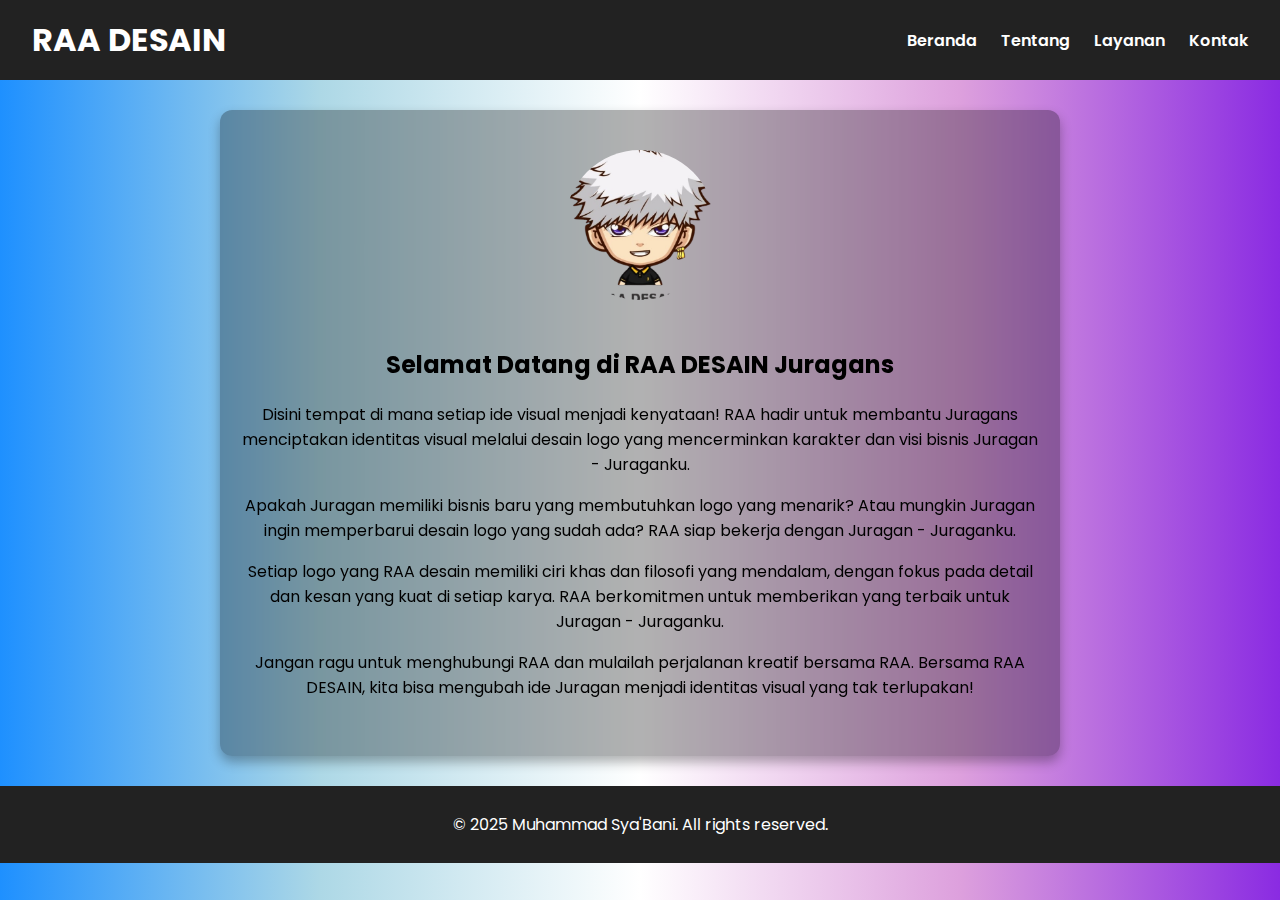
<file: index.html>
<!DOCTYPE html>
<html lang="id">
<head>
    <meta charset="UTF-8">
    <meta name="viewport" content="width=device-width, initial-scale=1.0">
    <title>RAA DESAIN - Beranda</title>
    <link rel="stylesheet" href="style.css">
    <link href="https://fonts.googleapis.com/css2?family=Poppins:wght@400;600&display=swap" rel="stylesheet">
</head>
<body>
    <header>
        <h1>RAA DESAIN</h1>
        <nav>
            <a href="index.html">Beranda</a>
            <a href="tentang.html">Tentang</a>
            <a href="layanan.html">Layanan</a>
            <a href="kontak.html">Kontak</a>
        </nav>
    </header>
    <main>
        <section>
            <img src="raabg.png" alt="Profil Muhammad Sya'Bani" style="width: 150px; height: 150px; border-radius: 50%; object-fit: cover; margin-bottom: 20px;">
            <h2>Selamat Datang di RAA DESAIN Juragans</h2>
            <p>Disini tempat di mana setiap ide visual menjadi kenyataan! RAA hadir untuk membantu Juragans menciptakan identitas visual melalui desain logo yang mencerminkan karakter dan visi bisnis Juragan - Juraganku.</p>

            <p>Apakah Juragan memiliki bisnis baru yang membutuhkan logo yang menarik? Atau mungkin Juragan ingin memperbarui desain logo yang sudah ada? RAA siap bekerja dengan Juragan - Juraganku.</p>

            <p>Setiap logo yang RAA desain memiliki ciri khas dan filosofi yang mendalam, dengan fokus pada detail dan kesan yang kuat di setiap karya. RAA berkomitmen untuk memberikan yang terbaik untuk Juragan - Juraganku.</p>

            <p>Jangan ragu untuk menghubungi RAA dan mulailah perjalanan kreatif bersama RAA. Bersama RAA DESAIN, kita bisa mengubah ide Juragan menjadi identitas visual yang tak terlupakan!</p>
        </section>
    </main>
    <footer>
        <p>&copy; 2025 Muhammad Sya'Bani. All rights reserved.</p>
    </footer>
</body>
</html>
</file>
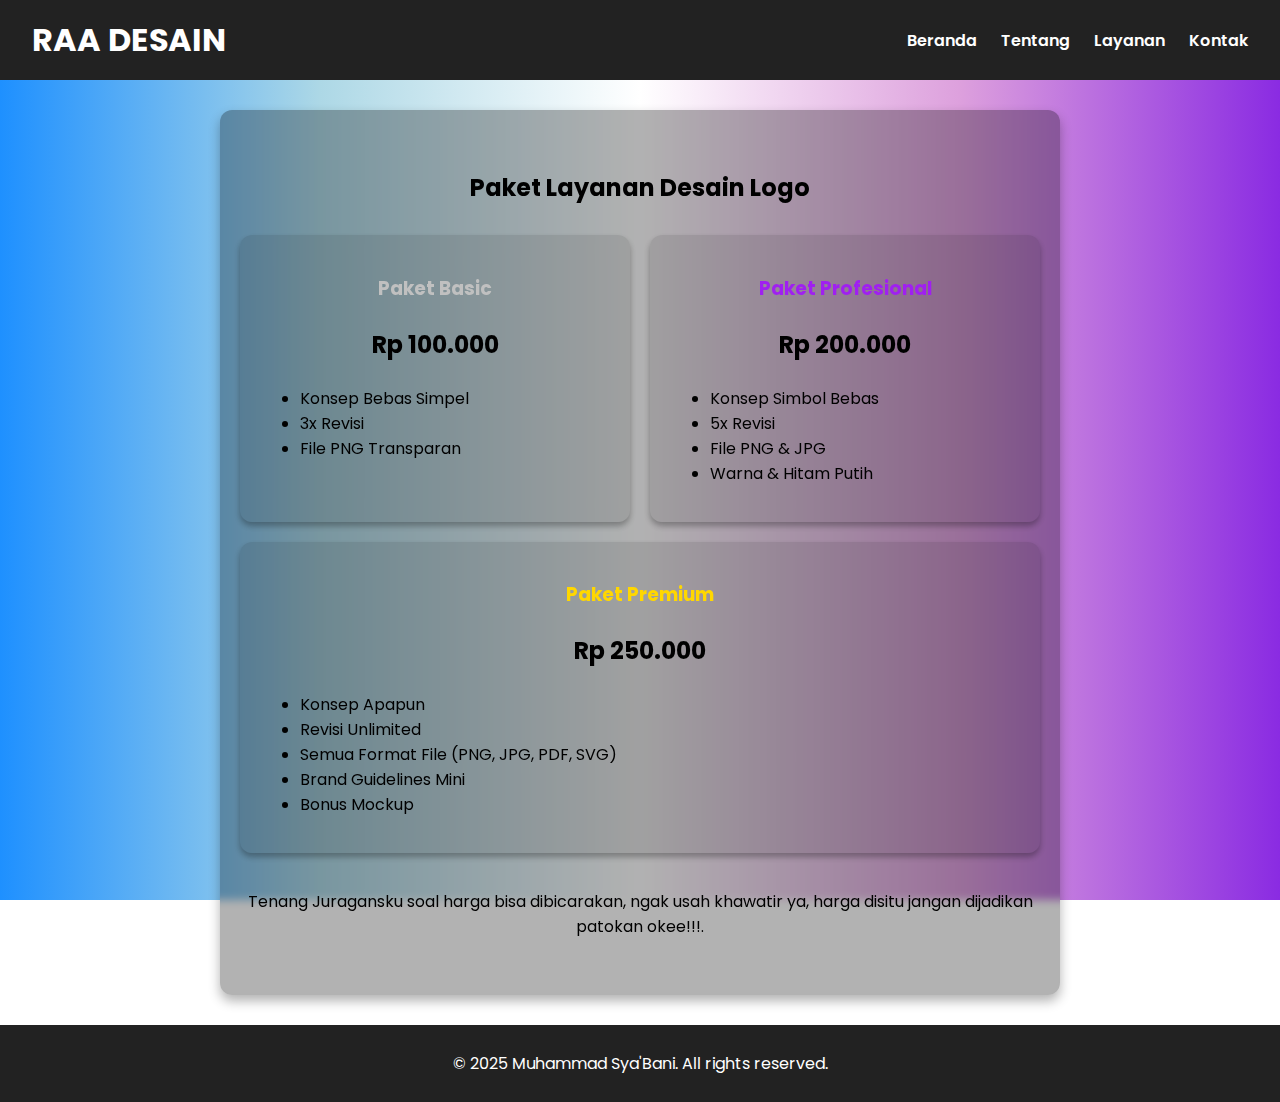
<file: layanan.html>
<!DOCTYPE html>
<html lang="id">
<head>
    <meta charset="UTF-8">
    <meta name="viewport" content="width=device-width, initial-scale=1.0">
    <title>Layanan - RAA DESAIN</title>
    <link rel="stylesheet" href="style.css">
    <link href="https://fonts.googleapis.com/css2?family=Poppins:wght@400;600&display=swap" rel="stylesheet">
</head>
<body>
    <header>
        <h1>RAA DESAIN</h1>
        <nav>
            <a href="index.html">Beranda</a>
            <a href="tentang.html">Tentang</a>
            <a href="layanan.html">Layanan</a>
            <a href="kontak.html">Kontak</a>
        </nav>
    </header>
    <main>
        <h2>Paket Layanan Desain Logo</h2>
        <div style="display: flex; flex-wrap: wrap; justify-content: center; gap: 20px; margin-top: 30px;">
            <div style="flex: 1; min-width: 250px; background-color: rgba(9, 9, 9, 0.1); padding: 20px; border-radius: 12px; box-shadow: 0 4px 6px rgba(0,0,0,0.3);">
                <h3 style="color: #c0c0c0;">Paket Basic</h3>
                <p style="font-size: 1.5rem;"><strong>Rp 100.000</strong></p>
                <ul style="text-align: left;">
                    <li>Konsep Bebas Simpel</li>
                    <li>3x Revisi</li>
                    <li>File PNG Transparan</li>
                </ul>
            </div>

            <div style="flex: 1; min-width: 250px; background-color: rgba(9, 9, 9, 0.1); padding: 20px; border-radius: 12px; box-shadow: 0 4px 6px rgba(0,0,0,0.3);">
                <h3 style="color: #A020F0;">Paket Profesional</h3>
                <p style="font-size: 1.5rem;"><strong>Rp 200.000</strong></p>
                <ul style="text-align: left;">
                    <li>Konsep Simbol Bebas</li>
                    <li>5x Revisi</li>
                    <li>File PNG & JPG</li>
                    <li>Warna & Hitam Putih</li>
                </ul>
            </div>

            <div style="flex: 1; min-width: 250px; background-color: rgba(9, 9, 9, 0.1); padding: 20px; border-radius: 12px; box-shadow: 0 4px 6px rgba(0,0,0,0.3);">
                <h3 style="color: #FFD700;">Paket Premium</h3>
                <p style="font-size: 1.5rem;"><strong>Rp 250.000</strong></p>
                <ul style="text-align: left;">
                    <li>Konsep Apapun</li>
                    <li>Revisi Unlimited</li>
                    <li>Semua Format File (PNG, JPG, PDF, SVG)</li>
                    <li>Brand Guidelines Mini</li>
                    <li>Bonus Mockup</li>
                </ul>
            </div>
            <p>Tenang Juragansku soal harga bisa dibicarakan, ngak usah khawatir ya, harga disitu jangan dijadikan patokan okee!!!.</p>
        </div>
    </main>
    <footer>
        <p>&copy; 2025 Muhammad Sya'Bani. All rights reserved.</p>
    </footer>
</body>
</html>
</file>
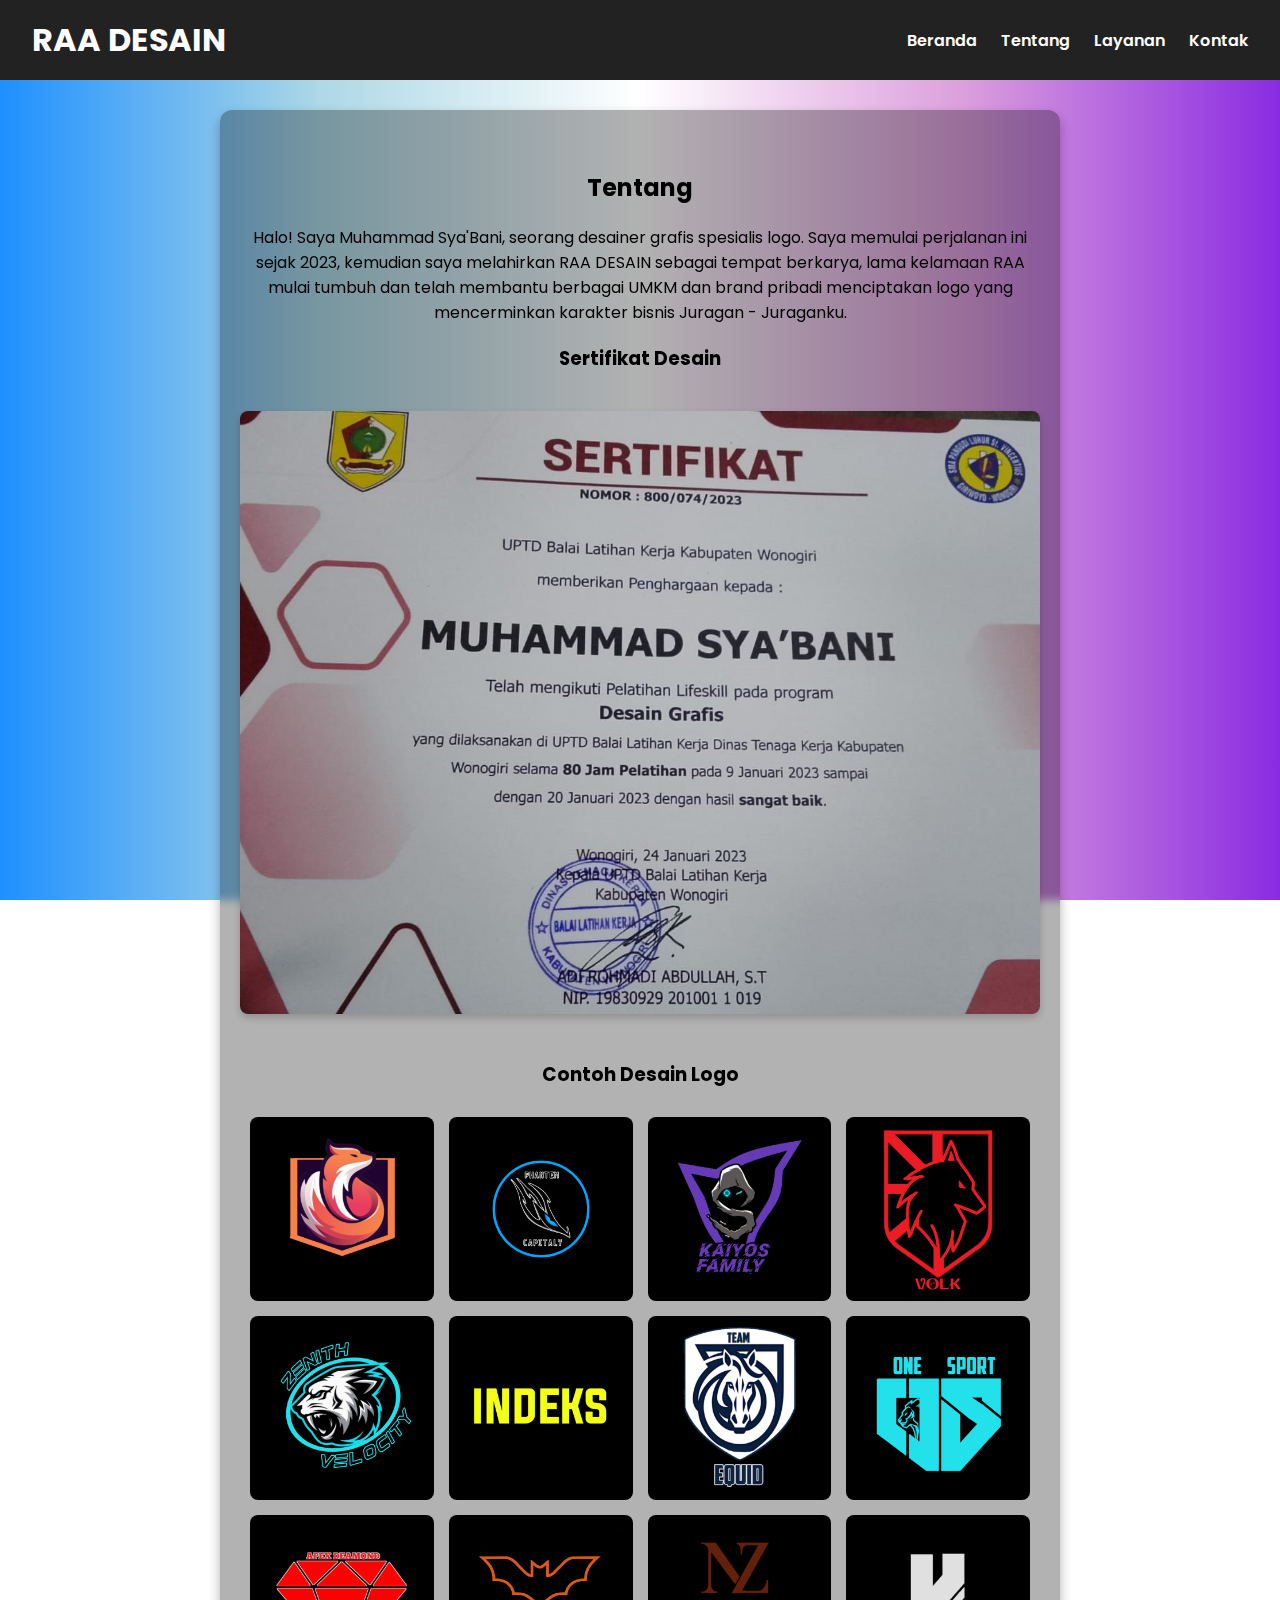
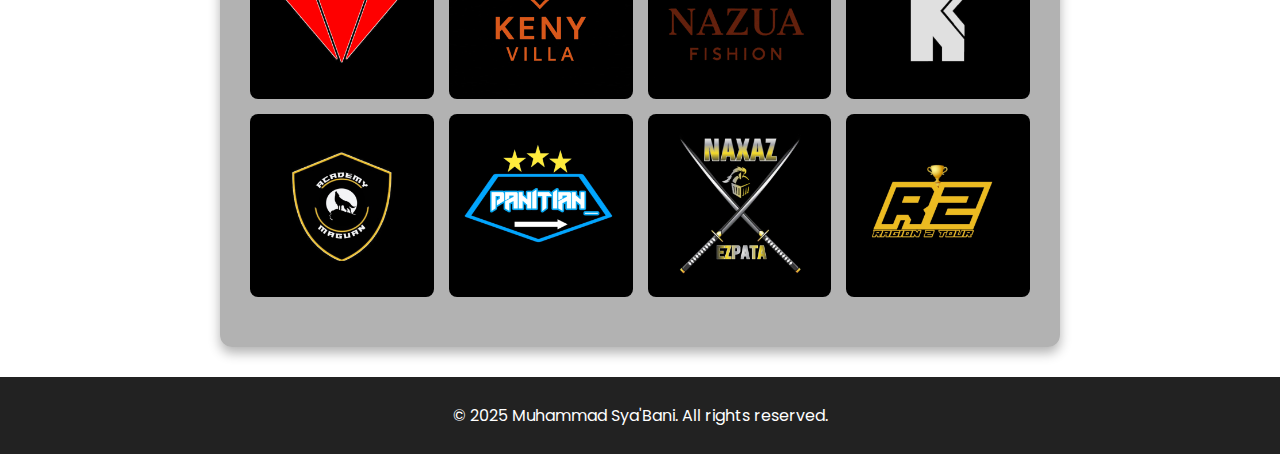
<file: tentang.html>
<!DOCTYPE html>
<html lang="id">
<head>
    <meta charset="UTF-8">
    <meta name="viewport" content="width=device-width, initial-scale=1.0">
    <title>Tentang - RAA DESAIN</title>
    <link rel="stylesheet" href="style.css">
    <link href="https://fonts.googleapis.com/css2?family=Poppins:wght@400;600&display=swap" rel="stylesheet">
</head>
<body>
    <header>
        <h1>RAA DESAIN</h1>
        <nav>
            <a href="index.html">Beranda</a>
            <a href="tentang.html">Tentang</a>
            <a href="layanan.html">Layanan</a>
            <a href="kontak.html">Kontak</a>
        </nav>
    </header>
    <main>
        <section>
            <h2>Tentang</h2>
            <p>Halo! Saya Muhammad Sya'Bani, seorang desainer grafis spesialis logo. Saya memulai perjalanan ini sejak 2023, kemudian saya melahirkan RAA DESAIN sebagai tempat berkarya, lama kelamaan RAA mulai tumbuh dan telah membantu berbagai UMKM dan brand pribadi menciptakan logo yang mencerminkan karakter bisnis Juragan - Juraganku.</p>

            <h3>Sertifikat Desain</h3>
            <img src="sertifikat.jpg" alt="Sertifikat Desain" style="max-width: 100%; height: auto; margin: 20px 0; border-radius: 8px; box-shadow: 0 4px 8px rgba(0,0,0,0.2);">

            <h3>Contoh Desain Logo</h3>
            <div style="display: grid; grid-template-columns: repeat(auto-fit, minmax(150px, 1fr)); gap: 15px; padding: 10px;">
                <img src="Rosungo.jpg" alt="Logo Brand" style="width: 100%; border-radius: 8px;">
                <img src="Phantom.jpg" alt="Logo Tim" style="width: 100%; border-radius: 8px;">
                <img src="Kaiyos.jpg" alt="Logo Tim" style="width: 100%; border-radius: 8px;">
                <img src="Volk.jpg" alt="Logo Brand" style="width: 100%; border-radius: 8px;">
                <img src="ZVelo.jpg" alt="Logo Brand" style="width: 100%; border-radius: 8px;">
                <img src="INDK.jpg" alt="Logo Sponsor" style="width: 100%; border-radius: 8px;">
                <img src="TimEquid.jpg" alt="Logo Tim" style="width: 100%; border-radius: 8px;">
                <img src="OS.jpg" alt="Logo Brand" style="width: 100%; border-radius: 8px;">
                <img src="Apex.jpg" alt="Logo Brand" style="width: 100%; border-radius: 8px;">
                <img src="brand.jpg" alt="Logo Brand" style="width: 100%; border-radius: 8px;">
                <img src="nazua.jpg" alt="Logo Brand" style="width: 100%; border-radius: 8px;">
                <img src="kc.jpg" alt="Logo Brand" style="width: 100%; border-radius: 8px;">
                <img src="academi.jpg" alt="Logo Tim" style="width: 100%; border-radius: 8px;">
                <img src="panitian.jpg" alt="Logo Sponsor" style="width: 100%; border-radius: 8px;">
                <img src="ezpata.jpg" alt="Logo Tim" style="width: 100%; border-radius: 8px;">
                <img src="eaventt.jpg" alt="Logo Sponsor" style="width: 100%; border-radius: 8px;">
            </div>
        </section>
    </main>
    <footer>
        <p>&copy; 2025 Muhammad Sya'Bani. All rights reserved.</p>
    </footer>
</body>
</html>
</file>
<file: style.css>
@import url('https://fonts.googleapis.com/css2?family=Poppins:wght@400;600&display=swap');

body {
    font-family: 'Poppins', sans-serif;
    margin: 0;
    padding: 0;
    background: linear-gradient(to right, #1E90FF, #ADD8E6, #FFF, #DDA0DD, #8A2BE2);
    background-attachment: fixed;
}

header {
    background: #222;
    color: white;
    padding: 1em;
    display: flex;
    justify-content: space-between;
    align-items: center;
    position: relative;
}

header h1 {
    margin: 0;
    padding-left: 1rem;
    font-size: 2rem;
}

nav {
    margin-right: 1rem;
}

nav a {
    color: white;
    margin-left: 20px;
    text-decoration: none;
    font-weight: 600;
    font-size: 1rem;
}

nav a:hover {
    text-decoration: underline;
}

main {
    padding: 40px 20px;
    text-align: center;
    background-color: rgba(0, 0, 0, 0.3);
    margin: 30px auto;
    border-radius: 12px;
    width: 90%;
    max-width: 800px;
    box-shadow: 0 6px 12px rgba(0, 0, 0, 0.3);
    backdrop-filter: blur(4px); 
}

footer {
    background: #222;
    color: white;
    text-align: center;
    padding: 10px;
}
</file>
